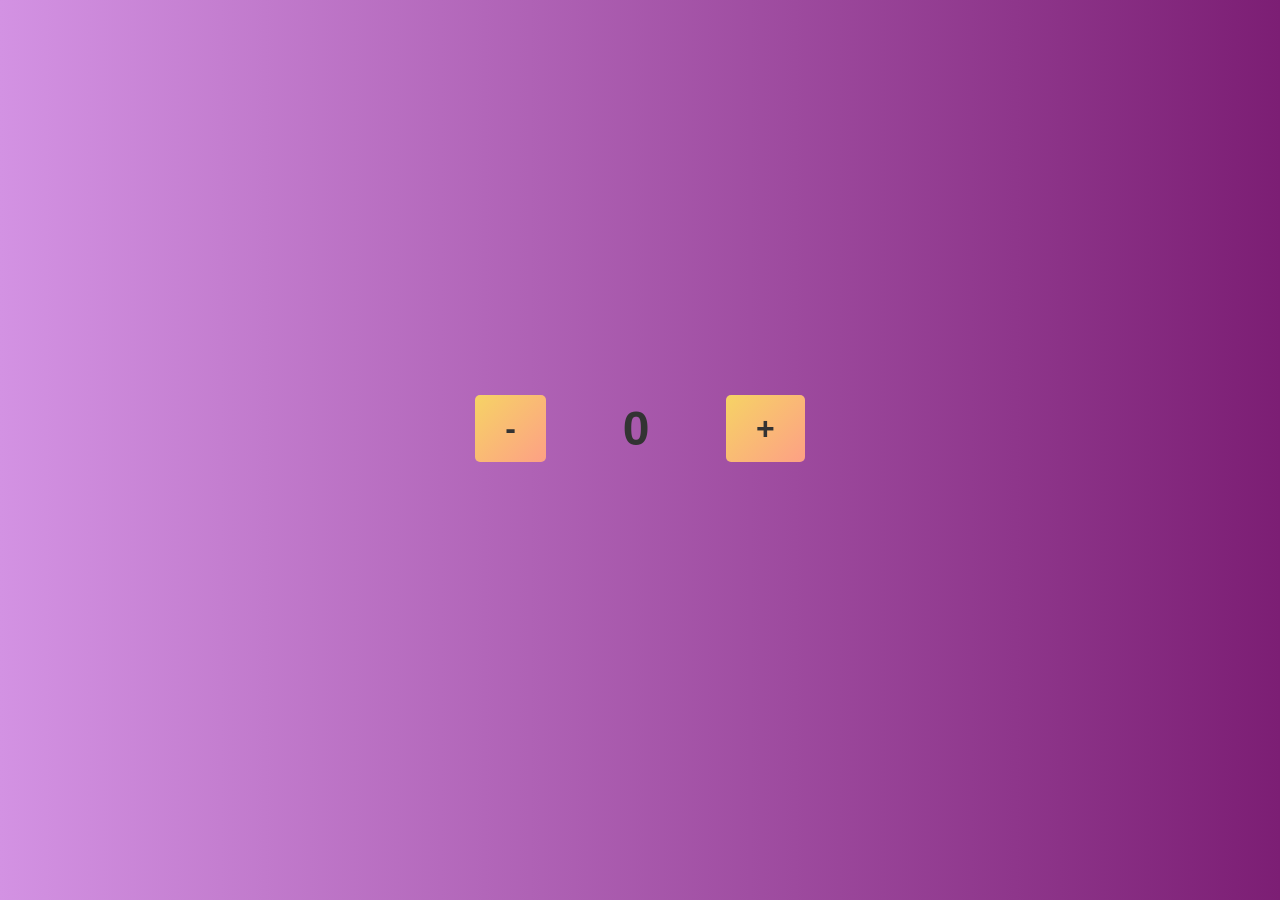
<file: 2/index.html>
<!DOCTYPE html>
<html lang="ru">
<head>
    <meta charset="UTF-8">
    <meta name="viewport" content="width=device-width, initial-scale=1.0">
    <title>Counter App</title>
    <link rel="stylesheet" href="style.css">
</head>
<body>

    <div class="counter-container">
        <button id="btn-minus">-</button>
        <div id="result">0</div>
        <button id="btn-plus">+</button>
    </div>
    
    <div id="warning"></div>

    <script src="script.js"></script>
</body>
</html>
</file>
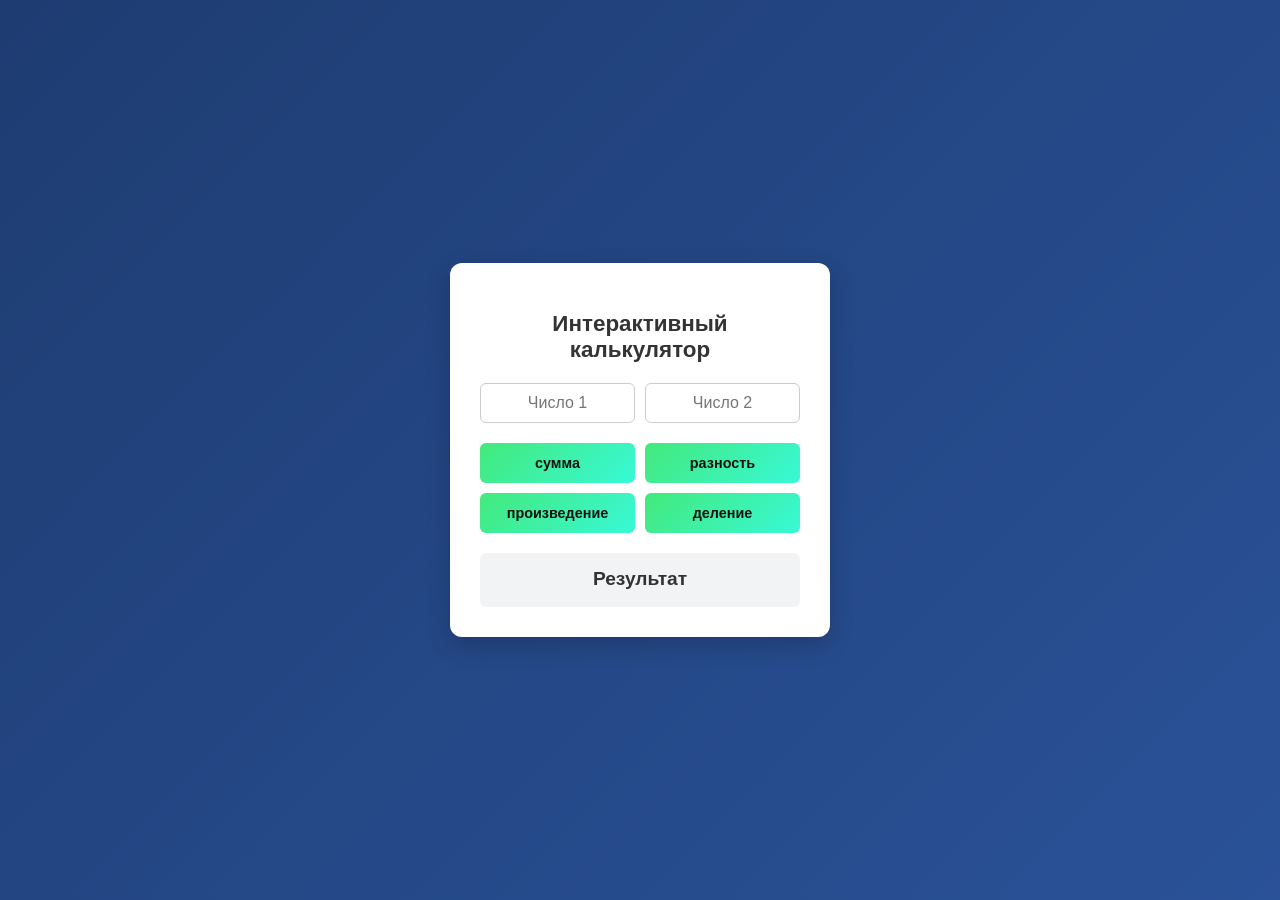
<file: 4/index.html>
<!DOCTYPE html>
<html lang="ru">
<head>
    <meta charset="UTF-8">
    <meta name="viewport" content="width=device-width, initial-scale=1.0">
    <title>Interactive Calculator</title>
    <link rel="stylesheet" href="style.css">
</head>
<body>

    <div class="calculator-card">
        <h2>Интерактивный калькулятор</h2>
        
        <div class="inputs-container">
            <input type="text" id="num1" placeholder="Число 1">
            <input type="text" id="num2" placeholder="Число 2">
        </div>

        <div class="buttons-container">
            <button class="calc-btn" data-op="add">сумма</button>
            <button class="calc-btn" data-op="sub">разность</button>
            <button class="calc-btn" data-op="mul">произведение</button>
            <button class="calc-btn" data-op="div">деление</button>
        </div>

        <div id="result" class="result-box">Результат</div>
    </div>

    <script src="script.js"></script>
</body>
</html>
</file>
<file: 2/style.css>
body {
    margin: 0;
    min-height: 100vh;
    display: flex;
    flex-direction: column;
    justify-content: center;
    align-items: center;
    background: linear-gradient(90deg, #d392e3 0%, #7c1e74 100%);
    font-family: sans-serif;
}

.counter-container {
    display: flex;
    align-items: center;
    gap: 20px;
    margin-bottom: 20px;
}

#result {
    padding: 20px 40px;
    font-size: 3rem;
    font-weight: bold;
    border-radius: 8px;
    min-width: 60px;
    text-align: center;
    color: #333;
}

/* Кнопки */
button {
    padding: 15px 30px;
    font-size: 2rem;
    cursor: pointer;
    border: none;
    border-radius: 5px;
    background: linear-gradient(135deg, #f6d365 0%, #fda085 100%);
    color: #333;
    font-weight: bold;
    transition: opacity 0.2s;
}

button:disabled {
    opacity: 0.4;
    cursor: not-allowed;
}

#warning {
    font-size: 1.2rem;
    font-weight: bold;
    color: #ff0000;
    height: 24px;
}
</file>
<file: 4/style.css>
body {
    margin: 0;
    min-height: 100vh;
    display: flex;
    justify-content: center;
    align-items: center;
    background: linear-gradient(135deg, #1e3c72 0%, #2a5298 100%);
    font-family: sans-serif;
}

.calculator-card {
    background: #ffffff;
    padding: 30px;
    border-radius: 12px;
    box-shadow: 0 8px 24px rgba(0,0,0,0.2);
    width: 320px;
    text-align: center;
}

h2 {
    margin-bottom: 20px;
    color: #333;
    font-size: 1.4rem;
}

.inputs-container {
    display: flex;
    gap: 10px;
    margin-bottom: 20px;
}

input {
    width: 100%;
    padding: 10px;
    border: 1px solid #ccc;
    border-radius: 6px;
    font-size: 1rem;
    box-sizing: border-box;
    text-align: center;
}

.buttons-container {
    display: grid;
    grid-template-columns: 1fr 1fr;
    gap: 10px;
    margin-bottom: 20px;
}

button {
    padding: 12px;
    font-size: 0.9rem;
    cursor: pointer;
    border: none;
    border-radius: 6px;
    background: linear-gradient(135deg, #43e97b 0%, #38f9d7 100%);
    color: #111;
    font-weight: bold;
    transition: opacity 0.2s;
}

button:hover {
    opacity: 0.85;
}

.result-box {
    padding: 15px;
    background-color: #f1f3f5;
    border-radius: 6px;
    font-size: 1.2rem;
    font-weight: bold;
    color: #333;
    min-height: 24px;
    word-break: break-all;
}

.error {
    color: #e03131;
    background-color: #fff5f5;
}
</file>
